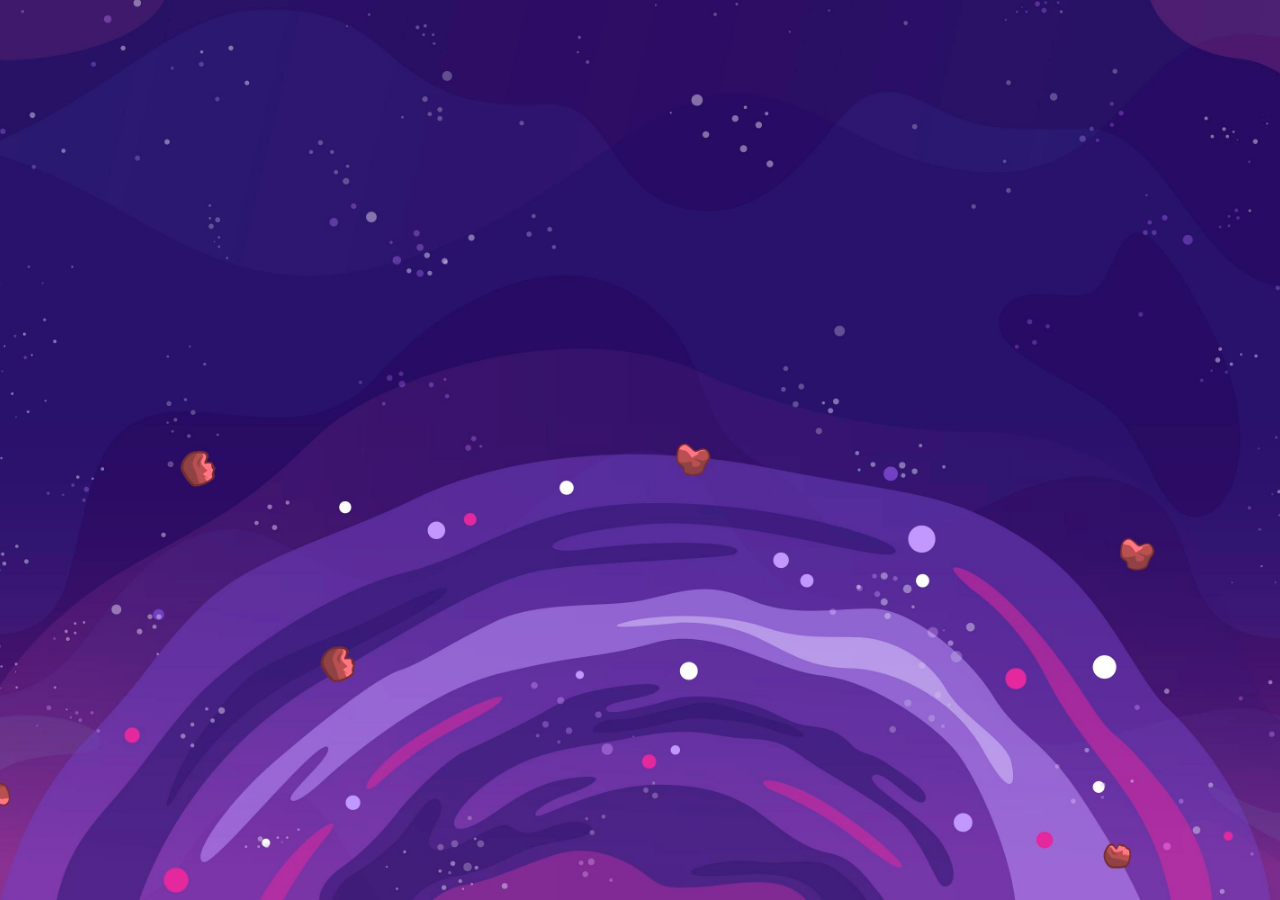
<file: Mission2_VanillaJS/index.html>
<!DOCTYPE html>
<html lang="en">
	<head>
		<meta charset="UTF-8" />
		<meta http-equiv="X-UA-Compatible" content="IE=edge" />
		<meta name="viewport" content="width=device-width, initial-scale=1.0" />
		<title>Mission 2 - Vanilla JS</title>

		<link rel="stylesheet" href="assets/css/style.css" />
		<script src="assets/js/script.js"></script>
	</head>
	<body>
		<div class="planet-container">
			<img id="rocket" src="assets/img/rocket.png" alt="Rocket" />
			<img id="cat-rocket" src="assets/img/cat_rocket.png" alt="Cat Rocket" />
			<img class="planet" id="planet1" src="assets/img/planet_1.png" alt="Planet 1" />
			<img class="planet" id="planet2" src="assets/img/planet_2.png" alt="Planet 2" />
			<img class="planet" id="planet3" src="assets/img/planet_3.png" alt="Planet 3" />
			<img class="planet" id="planet4" src="assets/img/planet_4.png" alt="Planet 4" />
			<img class="planet" id="planet5" src="assets/img/planet_5.png" alt="Planet 5" />
			<img class="planet" id="planet6" src="assets/img/planet_6.png" alt="Planet 6" />
			<img class="planet" id="planet7" src="assets/img/planet_7.png" alt="Planet 7" />
			<img class="planet" id="planet8" src="assets/img/planet_1.png" alt="Planet 8" />
			<img class="planet" id="planet9" src="assets/img/planet_2.png" alt="Planet 9" />
			<img class="planet" id="planet10" src="assets/img/planet_3.png" alt="Planet 10" />
			<img class="planet" id="planet11" src="assets/img/planet_4.png" alt="Planet 11" />
			<img class="planet" id="planet12" src="assets/img/planet_5.png" alt="Planet 12" />
			<img class="planet" id="planet13" src="assets/img/planet_6.png" alt="Planet 13" />
			<img class="planet" id="planet14" src="assets/img/planet_7.png" alt="Planet 14" />
			<img class="planet" id="planet15" src="assets/img/planet_8.png" alt="Planet 15" />
			<img class="planet" id="planet16" src="assets/img/planet_9.png" alt="Planet 16" />
			<img class="planet" id="planet17" src="assets/img/planet_8.png" alt="Planet 17" />
			<img class="planet" id="planet18" src="assets/img/planet_9.png" alt="Planet 18" />
		</div>
	</body>
</html>
</file>
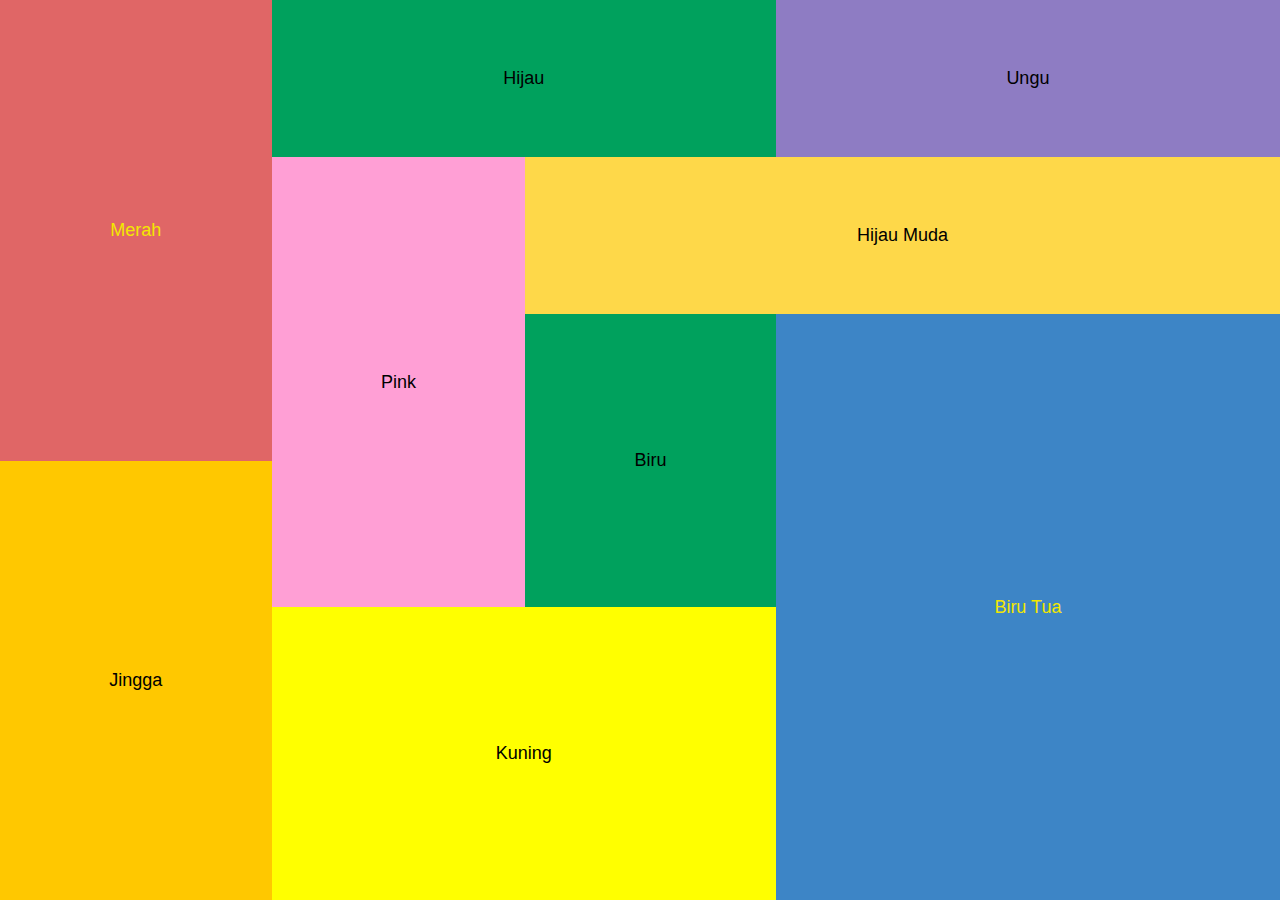
<file: Mission1_HTML/tugas_1/index.html>
<!DOCTYPE html>
<html lang="en">
	<head>
		<meta charset="UTF-8" />
		<meta http-equiv="X-UA-Compatible" content="IE=edge" />
		<meta name="viewport" content="width=device-width, initial-scale=1.0" />
		<title>Tugas 1</title>

		<link rel="stylesheet" href="style.css" />
	</head>
	<body>
		<div class="grid-container">
			<div class="item1 items-center bg-pink-2 text-yellow">Merah</div>
			<div class="item2 items-center bg-green">Hijau</div>
			<div class="item3 items-center bg-purple">Ungu</div>
			<div class="item4 items-center bg-pink-1">Pink</div>
			<div class="item5 items-center bg-yellow-3">Hijau Muda</div>
			<div class="item6 items-center bg-green">Biru</div>
			<div class="item7 items-center bg-yellow-2">Jingga</div>
			<div class="item8 items-center bg-yellow-1">Kuning</div>
			<div class="item9 items-center bg-blue text-yellow">Biru Tua</div>
		</div>
	</body>
</html>
</file>
<file: Mission2_VanillaJS/assets/css/style.css>
* {
	margin: 0;
	padding: 0;
}

body {
	background-image: url('../img/background.jpg');
	background-size: cover;
	background-position: center;
	overflow: hidden;
}

.planet-container {
	position: relative;
	height: calc(100vh);
	overflow: hidden;
}

.planet {
	position: absolute;
}

#cat-rocket {
	position: absolute;
	width: 200px;
	height: 200px;
	bottom: 100px;
	left: 0;
	right: 0;
	margin: 0 auto;
	z-index: 999;
}

#rocket {
	position: absolute;
	width: 100px;
	height: 100px;
	bottom: -100px;
	left: 0;
	right: 0;
	margin: 0 auto;
	z-index: 999;
}

#planet1,
#planet2,
#planet3,
#planet4,
#planet5,
#planet6,
#planet7,
#planet8,
#planet9,
#planet10,
#planet11,
#planet12,
#planet13,
#planet14 {
	width: 200px;
	height: 200px;
}

#planet15,
#planet16,
#planet17,
#planet18 {
	width: 650px;
	height: 400px;
}
/* end position */
</file>
<file: Mission1_HTML/tugas_1/style.css>
* {
	padding: 0;
	margin: 0;
	font-family: sans-serif, Times, serif;
	font-size: large;
}

.grid-container {
	display: grid;
	grid-template-areas:
		'merah hijau hijau ungu ungu'
		'merah pink hijauMuda hijauMuda hijauMuda'
		'merah pink biru biruTua biruTua'
		'jingga pink biru biruTua biruTua'
		'jingga kuning kuning biruTua biruTua'
		'jingga kuning kuning biruTua biruTua';
	height: calc(100vh);
}

.items-center {
	display: flex;
	flex-direction: column;
	justify-content: center;
	text-align: center;
}

.item1 {
	grid-area: merah;
}
.item2 {
	grid-area: hijau;
}
.item3 {
	grid-area: ungu;
}
.item4 {
	grid-area: pink;
}
.item5 {
	grid-area: hijauMuda;
}
.item6 {
	grid-area: biru;
}
.item7 {
	grid-area: jingga;
}
.item8 {
	grid-area: kuning;
}
.item9 {
	grid-area: biruTua;
}

.text-center {
	align-self: center;
	justify-self: center;
}

.text-yellow {
	color: #f3e700;
}

.bg-yellow-1 {
	background-color: #ffff00;
}
.bg-yellow-2 {
	background-color: #ffc800;
}
.bg-yellow-3 {
	background-color: #fed849;
}
.bg-pink-1 {
	background-color: #ff9fd5;
}
.bg-pink-2 {
	background-color: #e06666;
}
.bg-purple {
	background-color: #8e7cc3;
}
.bg-green {
	background-color: #00a15d;
}
.bg-blue {
	background-color: #3d85c6;
}
</file>
